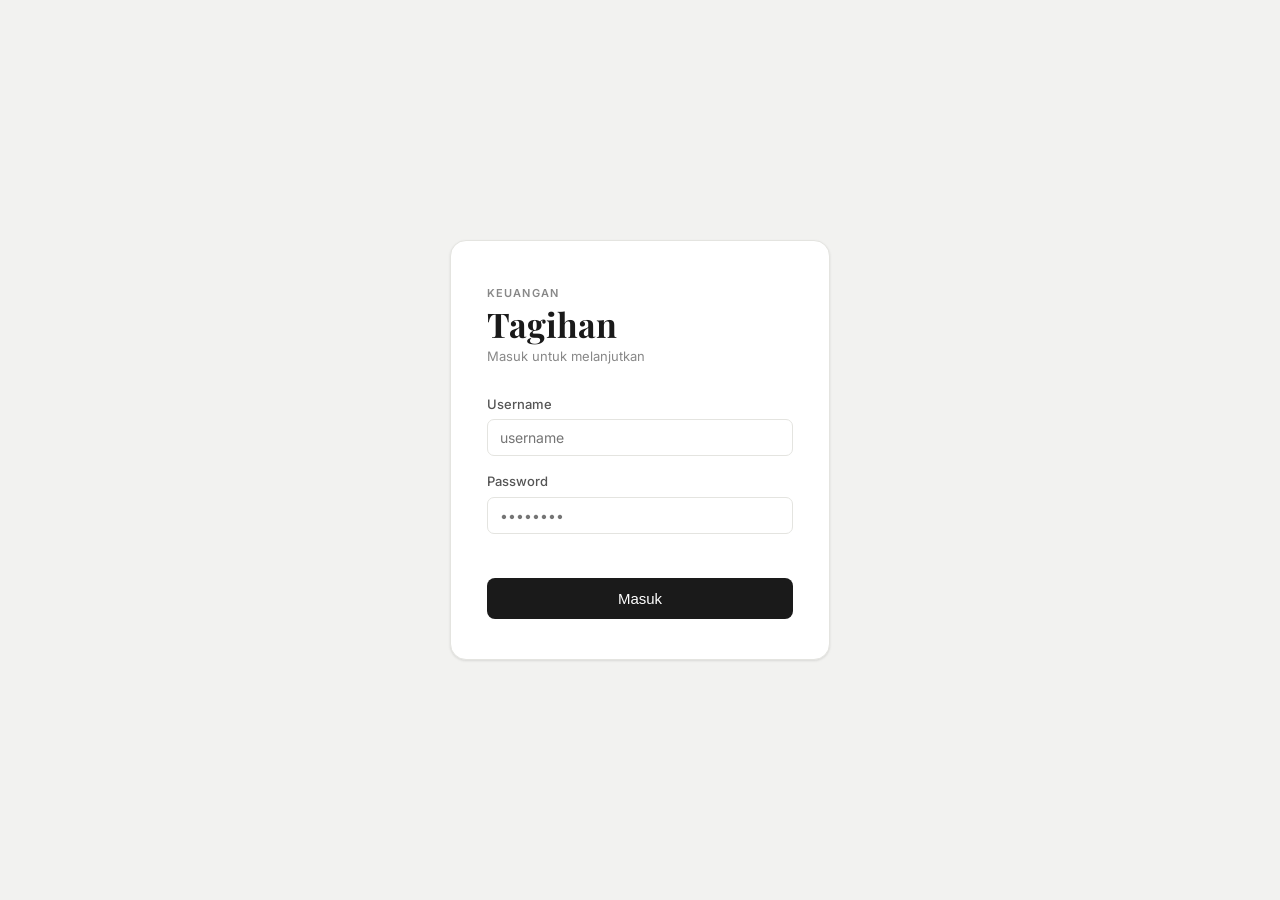
<file: index.html>
<!DOCTYPE html>
<html lang="id">
<head>
  <meta charset="UTF-8" />
  <meta name="viewport" content="width=device-width, initial-scale=1.0"/>
  <title>Login — Tagihan</title>
  <link rel="preconnect" href="https://fonts.googleapis.com">
  <link href="https://fonts.googleapis.com/css2?family=Inter:wght@400;500;600&family=Playfair+Display:wght@700&display=swap" rel="stylesheet">
  <link rel="stylesheet" href="css/style.css" />
</head>
<body class="login-page">
  <div class="login-wrap">
    <div class="login-brand">
      <span class="login-eyebrow">KEUANGAN</span>
      <h1 class="login-title">Tagihan</h1>
      <p class="login-sub">Masuk untuk melanjutkan</p>
    </div>
    <form class="login-form" id="loginForm" autocomplete="off">
      <div class="field-group">
        <label for="username">Username</label>
        <input type="text" id="username" placeholder="username" required />
      </div>
      <div class="field-group">
        <label for="password">Password</label>
        <input type="password" id="password" placeholder="••••••••" required />
      </div>
      <p class="login-error" id="loginError"></p>
      <button type="submit" class="btn-primary full">Masuk</button>
    </form>
  </div>
  <script src="js/config.js"></script>
  <script src="js/auth.js"></script>
</body>
</html>
</file>
<file: css/style.css>
/* ============================================
   TAGIHAN APP — STYLESHEET
   ============================================ */

*, *::before, *::after { box-sizing: border-box; margin: 0; padding: 0; }

:root {
  --bg:        #F2F2F0;
  --surface:   #FFFFFF;
  --border:    #E4E4E0;
  --text:      #1A1A1A;
  --text-muted:#888;
  --accent:    #1A1A1A;
  --lunas-bg:  #E8F5EE;
  --lunas-fg:  #22863A;
  --tertunda-bg: #FFF3E0;
  --tertunda-fg: #E07C00;
  --danger:    #D93025;
  --radius:    10px;
  --shadow:    0 1px 3px rgba(0,0,0,.07), 0 1px 2px rgba(0,0,0,.04);
}

body {
  font-family: 'Inter', sans-serif;
  background: var(--bg);
  color: var(--text);
  font-size: 14px;
  line-height: 1.5;
  -webkit-font-smoothing: antialiased;
}

/* ---- BUTTONS ---- */
.btn-primary {
  background: var(--text);
  color: #fff;
  border: none;
  padding: 9px 18px;
  border-radius: 8px;
  font-size: 14px;
  font-weight: 500;
  cursor: pointer;
  transition: opacity .15s;
  white-space: nowrap;
}
.btn-primary:hover { opacity: .82; }
.btn-primary.full { width: 100%; padding: 12px; font-size: 15px; }

.btn-ghost {
  background: transparent;
  color: var(--text);
  border: 1px solid var(--border);
  padding: 9px 16px;
  border-radius: 8px;
  font-size: 14px;
  cursor: pointer;
  transition: background .15s;
}
.btn-ghost:hover { background: #EBEBEB; }
.btn-sm { padding: 6px 12px; font-size: 13px; }

/* ---- INPUTS ---- */
input, select, textarea {
  font-family: inherit;
  font-size: 14px;
  color: var(--text);
  background: var(--surface);
  border: 1px solid var(--border);
  border-radius: 7px;
  padding: 9px 12px;
  width: 100%;
  outline: none;
  transition: border-color .15s;
}
input:focus, select:focus, textarea:focus {
  border-color: #999;
}
textarea { resize: vertical; }

.field-group { display: flex; flex-direction: column; gap: 5px; }
.field-group label { font-size: 13px; font-weight: 500; color: #555; }

/* ============================================
   LOGIN PAGE
   ============================================ */
.login-page {
  display: flex;
  align-items: center;
  justify-content: center;
  min-height: 100vh;
}
.login-wrap {
  background: var(--surface);
  border: 1px solid var(--border);
  border-radius: 16px;
  padding: 40px 36px;
  width: 100%;
  max-width: 380px;
  box-shadow: var(--shadow);
}
.login-eyebrow {
  font-size: 11px;
  font-weight: 600;
  letter-spacing: .1em;
  color: var(--text-muted);
  text-transform: uppercase;
}
.login-title {
  font-family: 'Playfair Display', serif;
  font-size: 34px;
  line-height: 1.1;
  margin: 4px 0 4px;
}
.login-sub { font-size: 13px; color: var(--text-muted); margin-bottom: 28px; }
.login-form { display: flex; flex-direction: column; gap: 16px; }
.login-error {
  color: var(--danger);
  font-size: 13px;
  min-height: 18px;
  margin-top: -6px;
}

/* ============================================
   APP PAGE
   ============================================ */
.app-page { min-height: 100vh; }

/* HEADER */
.app-header {
  background: var(--surface);
  border-bottom: 1px solid var(--border);
  padding: 20px 0;
}
.header-inner {
  max-width: 1100px;
  margin: 0 auto;
  padding: 0 28px;
  display: flex;
  align-items: flex-start;
  justify-content: space-between;
  gap: 16px;
}
.eyebrow {
  font-size: 11px;
  font-weight: 600;
  letter-spacing: .1em;
  color: var(--text-muted);
  text-transform: uppercase;
}
.page-title {
  font-family: 'Playfair Display', serif;
  font-size: 34px;
  line-height: 1.1;
  margin: 2px 0 4px;
}
.page-sub { font-size: 13px; color: var(--text-muted); }
.header-actions { display: flex; gap: 10px; align-items: center; flex-shrink: 0; margin-top: 4px; }

/* MAIN */
.app-main {
  max-width: 1100px;
  margin: 0 auto;
  padding: 28px 28px;
  display: flex;
  flex-direction: column;
  gap: 24px;
}

/* CARDS */
.cards-row {
  display: grid;
  grid-template-columns: repeat(4, 1fr);
  gap: 14px;
}
.card {
  background: var(--surface);
  border: 1px solid var(--border);
  border-radius: var(--radius);
  padding: 18px 20px;
  display: flex;
  flex-direction: column;
  gap: 4px;
}
.card-label { font-size: 13px; color: var(--text-muted); }
.card-value {
  font-size: 30px;
  font-weight: 600;
  letter-spacing: -.02em;
  line-height: 1.1;
}
.card-revenue .card-value { font-size: 22px; }
.card-note { font-size: 12px; color: var(--text-muted); }

/* TABLE SECTION */
.table-wrap {
  background: var(--surface);
  border: 1px solid var(--border);
  border-radius: var(--radius);
  overflow: hidden;
}
.table-toolbar {
  display: flex;
  gap: 10px;
  padding: 14px 18px;
  border-bottom: 1px solid var(--border);
  align-items: center;
}
.search-input { max-width: 240px; }
.filter-select { max-width: 160px; }

.table-scroll { overflow-x: auto; }

.invoice-table {
  width: 100%;
  border-collapse: collapse;
}
.invoice-table thead tr {
  border-bottom: 1px solid var(--border);
}
.invoice-table th {
  text-align: left;
  font-size: 11px;
  font-weight: 600;
  letter-spacing: .07em;
  color: var(--text-muted);
  padding: 12px 18px;
  white-space: nowrap;
}
.invoice-table td {
  padding: 14px 18px;
  border-bottom: 1px solid var(--border);
  vertical-align: middle;
}
.invoice-table tbody tr:last-child td { border-bottom: none; }
.invoice-table tbody tr:hover { background: #FAFAFA; }

.text-right { text-align: right !important; }
td.text-right { text-align: right; font-variant-numeric: tabular-nums; }

.no-invoice { font-weight: 600; font-size: 13px; }
.klien-name { color: var(--text); }
.jumlah-cell { font-variant-numeric: tabular-nums; white-space: nowrap; }

/* STATUS BADGES */
.badge {
  display: inline-block;
  padding: 3px 10px;
  border-radius: 99px;
  font-size: 12px;
  font-weight: 500;
  border: 1px solid transparent;
}
.badge-lunas {
  background: var(--lunas-bg);
  color: var(--lunas-fg);
  border-color: #C3E6CB;
}
.badge-tertunda {
  background: var(--tertunda-bg);
  color: var(--tertunda-fg);
  border-color: #FFCC80;
}

/* ACTION LINKS */
.action-cell { white-space: nowrap; display: flex; gap: 12px; }
.act-edit { color: var(--text); font-size: 13px; cursor: pointer; text-decoration: none; }
.act-edit:hover { text-decoration: underline; }
.act-hapus { color: var(--danger); font-size: 13px; cursor: pointer; }
.act-hapus:hover { text-decoration: underline; }

.loading-row, .empty-row {
  text-align: center;
  color: var(--text-muted);
  padding: 40px !important;
  font-size: 14px;
}

/* ============================================
   MODAL
   ============================================ */
.modal-overlay {
  display: none;
  position: fixed;
  inset: 0;
  background: rgba(0,0,0,.35);
  z-index: 100;
  align-items: center;
  justify-content: center;
}
.modal-overlay.active { display: flex; }

.modal-box {
  background: var(--surface);
  border-radius: 14px;
  width: 100%;
  max-width: 460px;
  margin: 16px;
  box-shadow: 0 20px 60px rgba(0,0,0,.2);
  overflow: hidden;
}
.modal-header {
  display: flex;
  align-items: center;
  justify-content: space-between;
  padding: 20px 24px 0;
}
.modal-title {
  font-family: 'Playfair Display', serif;
  font-size: 22px;
}
.modal-close {
  background: none;
  border: none;
  font-size: 18px;
  cursor: pointer;
  color: var(--text-muted);
  padding: 4px;
}
.modal-close:hover { color: var(--text); }
.modal-body {
  padding: 20px 24px;
  display: flex;
  flex-direction: column;
  gap: 14px;
}
.modal-footer {
  padding: 12px 24px 20px;
  display: flex;
  justify-content: flex-end;
  gap: 10px;
  border-top: 1px solid var(--border);
}

/* ============================================
   TOAST
   ============================================ */
.toast {
  position: fixed;
  bottom: 24px;
  left: 50%;
  transform: translateX(-50%) translateY(20px);
  background: #1A1A1A;
  color: #fff;
  padding: 10px 20px;
  border-radius: 8px;
  font-size: 14px;
  opacity: 0;
  transition: opacity .25s, transform .25s;
  pointer-events: none;
  z-index: 999;
  white-space: nowrap;
}
.toast.show {
  opacity: 1;
  transform: translateX(-50%) translateY(0);
}

/* ============================================
   RESPONSIVE
   ============================================ */
@media (max-width: 768px) {
  .cards-row { grid-template-columns: repeat(2, 1fr); }
  .header-inner { flex-direction: column; }
  .table-toolbar { flex-wrap: wrap; }
  .search-input, .filter-select { max-width: 100%; }
  .app-main { padding: 16px; }
}
@media (max-width: 480px) {
  .cards-row { grid-template-columns: 1fr 1fr; }
  .page-title { font-size: 26px; }
}
</file>
